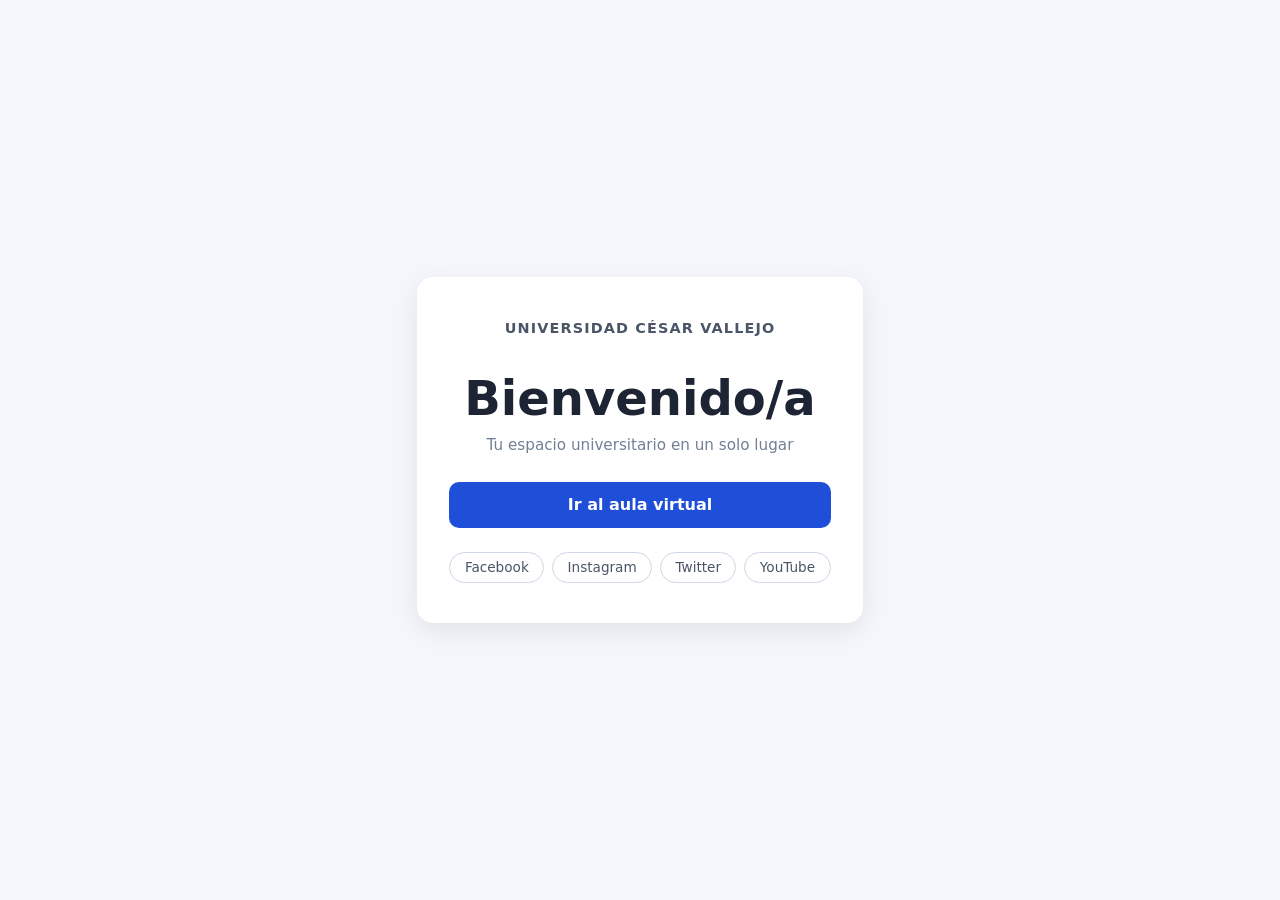
<file: index.html>
<!DOCTYPE html>
<html lang="es">
<head>
  <meta charset="UTF-8">
  <meta name="viewport" content="width=device-width, initial-scale=1.0">
  <title>Bienvenido/a · Universidad César Vallejo</title>
  <link rel="stylesheet" href="styles.css">
</head>
<body>
  <main class="bienvenida ancho">
    <p class="institucion">Universidad César Vallejo</p>
    <h1 class="titulo-grande">Bienvenido/a</h1>
    <p class="subtitulo">Tu espacio universitario en un solo lugar</p>
    <div class="acciones">
      <a class="boton boton-principal" href="registro.html">Ir al aula virtual</a>
      <a id="boton-historia" class="boton boton-secundario" href="historia.html">Conoce tu tiempo</a>
    </div>

    <div class="redes">
      <a class="red" href="#" target="_blank" rel="noopener">Facebook</a>
      <a class="red" href="#" target="_blank" rel="noopener">Instagram</a>
      <a class="red" href="#" target="_blank" rel="noopener">Twitter</a>
      <a class="red" href="#" target="_blank" rel="noopener">YouTube</a>
    </div>
  </main>
  <script>
    if (!localStorage.getItem("dniAlumno")) {
      document.getElementById("boton-historia").style.display = "none";
    }
  </script>
</body>
</html>
</file>
<file: styles.css>
* {
  box-sizing: border-box;
}

body {
  margin: 0;
  min-height: 100vh;
  display: flex;
  align-items: center;
  justify-content: center;
  font-family: system-ui, -apple-system, "Segoe UI", Roboto, sans-serif;
  background: #f4f6fb;
  color: #1d2433;
}

.bienvenida {
  max-width: 480px;
  padding: 2.5rem 2rem;
  text-align: center;
  background: #ffffff;
  border-radius: 16px;
  box-shadow: 0 8px 24px rgba(0, 0, 0, 0.08);
}

.institucion {
  margin: 0 0 0.5rem;
  font-size: 0.9rem;
  font-weight: 600;
  letter-spacing: 0.08em;
  text-transform: uppercase;
  color: #1f4fd8;
}

.bienvenida h1 {
  margin: 0 0 1rem;
  font-size: 1.75rem;
}

.bienvenida .titulo-grande {
  margin: 0;
  font-size: 3rem;
  line-height: 1.1;
}

.bienvenida.ancho {
  max-width: 720px;
}

.datos {
  margin: 2rem 0 1rem;
  text-align: left;
}

.datos h2 {
  margin: 1.5rem 0 0.5rem;
  font-size: 1.05rem;
}

.sin-sesion {
  margin: 0 0 1rem;
  text-align: center;
  color: #4a5568;
}

.tabla {
  width: 100%;
  border-collapse: collapse;
  font-size: 0.9rem;
}

.tabla th,
.tabla td {
  padding: 0.5rem 0.6rem;
  border-bottom: 1px solid #eef1f7;
  text-align: left;
}

.tabla th {
  font-size: 0.75rem;
  font-weight: 600;
  letter-spacing: 0.05em;
  text-transform: uppercase;
  color: #4a5568;
}

.bienvenida .subtitulo {
  margin: 0.5rem 0 1.5rem;
  font-size: 0.95rem;
  color: #718096;
}

.bienvenida p {
  margin: 0 0 2rem;
  line-height: 1.6;
  color: #4a5568;
}

.acciones {
  display: flex;
  flex-direction: column;
  gap: 0.75rem;
}

.boton {
  display: block;
  padding: 0.85rem 1.25rem;
  border-radius: 10px;
  text-decoration: none;
  font-weight: 600;
  transition: background-color 0.2s, transform 0.1s;
}

.boton:active {
  transform: scale(0.98);
}

.boton-principal {
  background: #1f4fd8;
  color: #ffffff;
}

.boton-principal:hover {
  background: #1a43b8;
}

.boton-secundario {
  background: #e8edf8;
  color: #1f4fd8;
}

.boton-secundario:hover {
  background: #d9e2f5;
}

.formulario {
  display: flex;
  flex-direction: column;
  gap: 0.6rem;
  text-align: left;
}

.formulario label {
  font-weight: 600;
  font-size: 0.9rem;
}

.formulario input,
.formulario select {
  padding: 0.75rem 0.9rem;
  border: 1px solid #d0d7e6;
  border-radius: 10px;
  font-size: 1rem;
}

.formulario input:focus {
  outline: 2px solid #1f4fd8;
  outline-offset: 1px;
}

.formulario .boton {
  margin-top: 0.5rem;
  border: none;
  font-size: 1rem;
  cursor: pointer;
}

.enlace {
  margin-top: 1rem;
  padding: 0;
  border: none;
  background: none;
  font-size: 0.9rem;
  color: #1f4fd8;
  cursor: pointer;
}

.volver {
  display: inline-block;
  margin-top: 1.5rem;
  font-size: 0.9rem;
  color: #1f4fd8;
  text-decoration: none;
}

.redes {
  display: flex;
  flex-wrap: wrap;
  justify-content: center;
  gap: 0.5rem;
  margin-top: 1.5rem;
}

.red {
  padding: 0.4rem 0.9rem;
  border: 1px solid #d0d7e6;
  border-radius: 999px;
  font-size: 0.85rem;
  text-decoration: none;
  color: #4a5568;
  transition: background-color 0.2s;
}

.red:hover {
  background: #f4f6fb;
}

.dashboard {
  width: 100%;
  max-width: 640px;
  padding: 2rem 1rem 6rem;
}

.dashboard h1 {
  margin: 0.25rem 0;
  font-size: 1.6rem;
}

.fecha {
  margin: 0;
  color: #4a5568;
  text-transform: capitalize;
}

.tarjeta {
  margin-bottom: 1.25rem;
  padding: 1.5rem;
  background: #ffffff;
  border-radius: 16px;
  box-shadow: 0 8px 24px rgba(0, 0, 0, 0.08);
}

.tarjeta h2 {
  margin: 0 0 1rem;
  font-size: 1.1rem;
}

.linea-tiempo {
  position: relative;
  height: 48px;
  background: #d6f5e1;
  border-radius: 10px;
  overflow: hidden;
}

.bloque {
  position: absolute;
  top: 0;
  bottom: 0;
}

.bloque.clase {
  background: #1f4fd8;
}

.bloque.trabajo {
  background: #f59e0b;
}

.escala {
  display: flex;
  justify-content: space-between;
  margin-top: 0.4rem;
  font-size: 0.8rem;
  color: #718096;
}

.resumen {
  margin: 1rem 0 0.75rem;
  font-weight: 600;
}

.leyenda {
  display: flex;
  flex-wrap: wrap;
  gap: 1rem;
  margin: 0;
  padding: 0;
  list-style: none;
  font-size: 0.85rem;
  color: #4a5568;
}

.punto {
  display: inline-block;
  width: 10px;
  height: 10px;
  margin-right: 0.35rem;
  border-radius: 50%;
}

.punto.clase {
  background: #1f4fd8;
}

.punto.trabajo {
  background: #f59e0b;
}

.punto.libre {
  background: #d6f5e1;
}

.entregables {
  margin: 0;
  padding: 0;
  list-style: none;
}

.entregable {
  display: flex;
  justify-content: space-between;
  align-items: center;
  gap: 1rem;
  padding: 0.75rem 0;
  border-bottom: 1px solid #eef1f7;
}

.entregable:last-child {
  border-bottom: none;
}

.etiqueta {
  font-size: 0.7rem;
  font-weight: 600;
  letter-spacing: 0.05em;
  text-transform: uppercase;
  color: #1f4fd8;
}

.titulo {
  margin: 0.2rem 0 0;
  font-weight: 600;
}

.vence {
  font-size: 0.85rem;
  color: #4a5568;
  white-space: nowrap;
}

.vence.urgente {
  color: #c2410c;
  font-weight: 600;
}

.vacio {
  color: #718096;
  font-size: 0.9rem;
}

.boton-flotante {
  position: fixed;
  right: 1.5rem;
  bottom: 1.5rem;
  width: 56px;
  height: 56px;
  border: none;
  border-radius: 50%;
  background: #1f4fd8;
  color: #ffffff;
  font-size: 2rem;
  line-height: 1;
  cursor: pointer;
  box-shadow: 0 8px 20px rgba(31, 79, 216, 0.35);
}

.boton-flotante:hover {
  background: #1a43b8;
}

dialog {
  width: min(90vw, 380px);
  padding: 1.5rem;
  border: none;
  border-radius: 16px;
  box-shadow: 0 16px 40px rgba(0, 0, 0, 0.2);
}

dialog h2 {
  margin: 0 0 0.5rem;
  font-size: 1.1rem;
}

dialog::backdrop {
  background: rgba(15, 23, 42, 0.4);
}

.acciones-dialogo {
  display: flex;
  justify-content: flex-end;
  gap: 0.5rem;
  margin-top: 0.75rem;
}

.acciones-dialogo .boton {
  margin-top: 0;
  padding: 0.6rem 1rem;
}

.descripcion {
  margin: 0;
  color: #4a5568;
}

.horario-form {
  display: flex;
  flex-direction: column;
  gap: 1.25rem;
}

.horario-form input[type="text"],
.horario-form input[type="time"],
.horario-form input[type="date"],
.horario-form select {
  width: 100%;
  padding: 0.6rem 0.8rem;
  border: 1px solid #d0d7e6;
  border-radius: 10px;
  font-size: 1rem;
  font-family: inherit;
}

.horario-form input[type="text"]:focus,
.horario-form input[type="time"]:focus,
.horario-form input[type="date"]:focus,
.horario-form select:focus {
  outline: 2px solid #1f4fd8;
  outline-offset: 1px;
}

.curso {
  display: flex;
  flex-direction: column;
  gap: 0.75rem;
  margin-bottom: 1rem;
  padding: 1rem;
  border: 1px solid #d0d7e6;
  border-radius: 12px;
}

.etiqueta-campo {
  display: flex;
  flex-direction: column;
  gap: 0.3rem;
  font-size: 0.85rem;
  font-weight: 600;
  color: #4a5568;
}

.etiqueta-leyenda {
  padding: 0;
  margin-bottom: 0.4rem;
  font-size: 0.85rem;
  font-weight: 600;
  color: #4a5568;
}

.horas {
  display: grid;
  grid-template-columns: 1fr 1fr;
  gap: 0.75rem;
}

.dias {
  min-width: 0;
  margin: 0;
  padding: 0;
  border: none;
}

.chips {
  display: flex;
  flex-wrap: wrap;
  gap: 0.4rem;
}

.dia-chip {
  position: relative;
  cursor: pointer;
}

.dia-chip input {
  position: absolute;
  top: 0;
  left: 0;
  width: 100%;
  height: 100%;
  margin: 0;
  opacity: 0;
  cursor: pointer;
}

.dia-chip span {
  display: inline-block;
  padding: 0.35rem 0.75rem;
  border: 1px solid #d0d7e6;
  border-radius: 999px;
  font-size: 0.85rem;
  color: #4a5568;
}

.dia-chip input:checked + span {
  background: #1f4fd8;
  border-color: #1f4fd8;
  color: #ffffff;
}

.dia-chip input:focus-visible + span {
  outline: 2px solid #1f4fd8;
  outline-offset: 2px;
}

.quitar {
  align-self: flex-end;
  padding: 0;
  border: none;
  background: none;
  font-size: 0.85rem;
  color: #c2410c;
  cursor: pointer;
}

.casilla {
  display: flex;
  align-items: center;
  gap: 0.5rem;
  font-weight: 600;
  cursor: pointer;
}

.casilla input {
  width: 18px;
  height: 18px;
  margin: 0;
}

.trabajo-campos {
  margin-top: 0.75rem;
}

.error {
  margin: 0;
  font-weight: 600;
  color: #c2410c;
}
</file>
